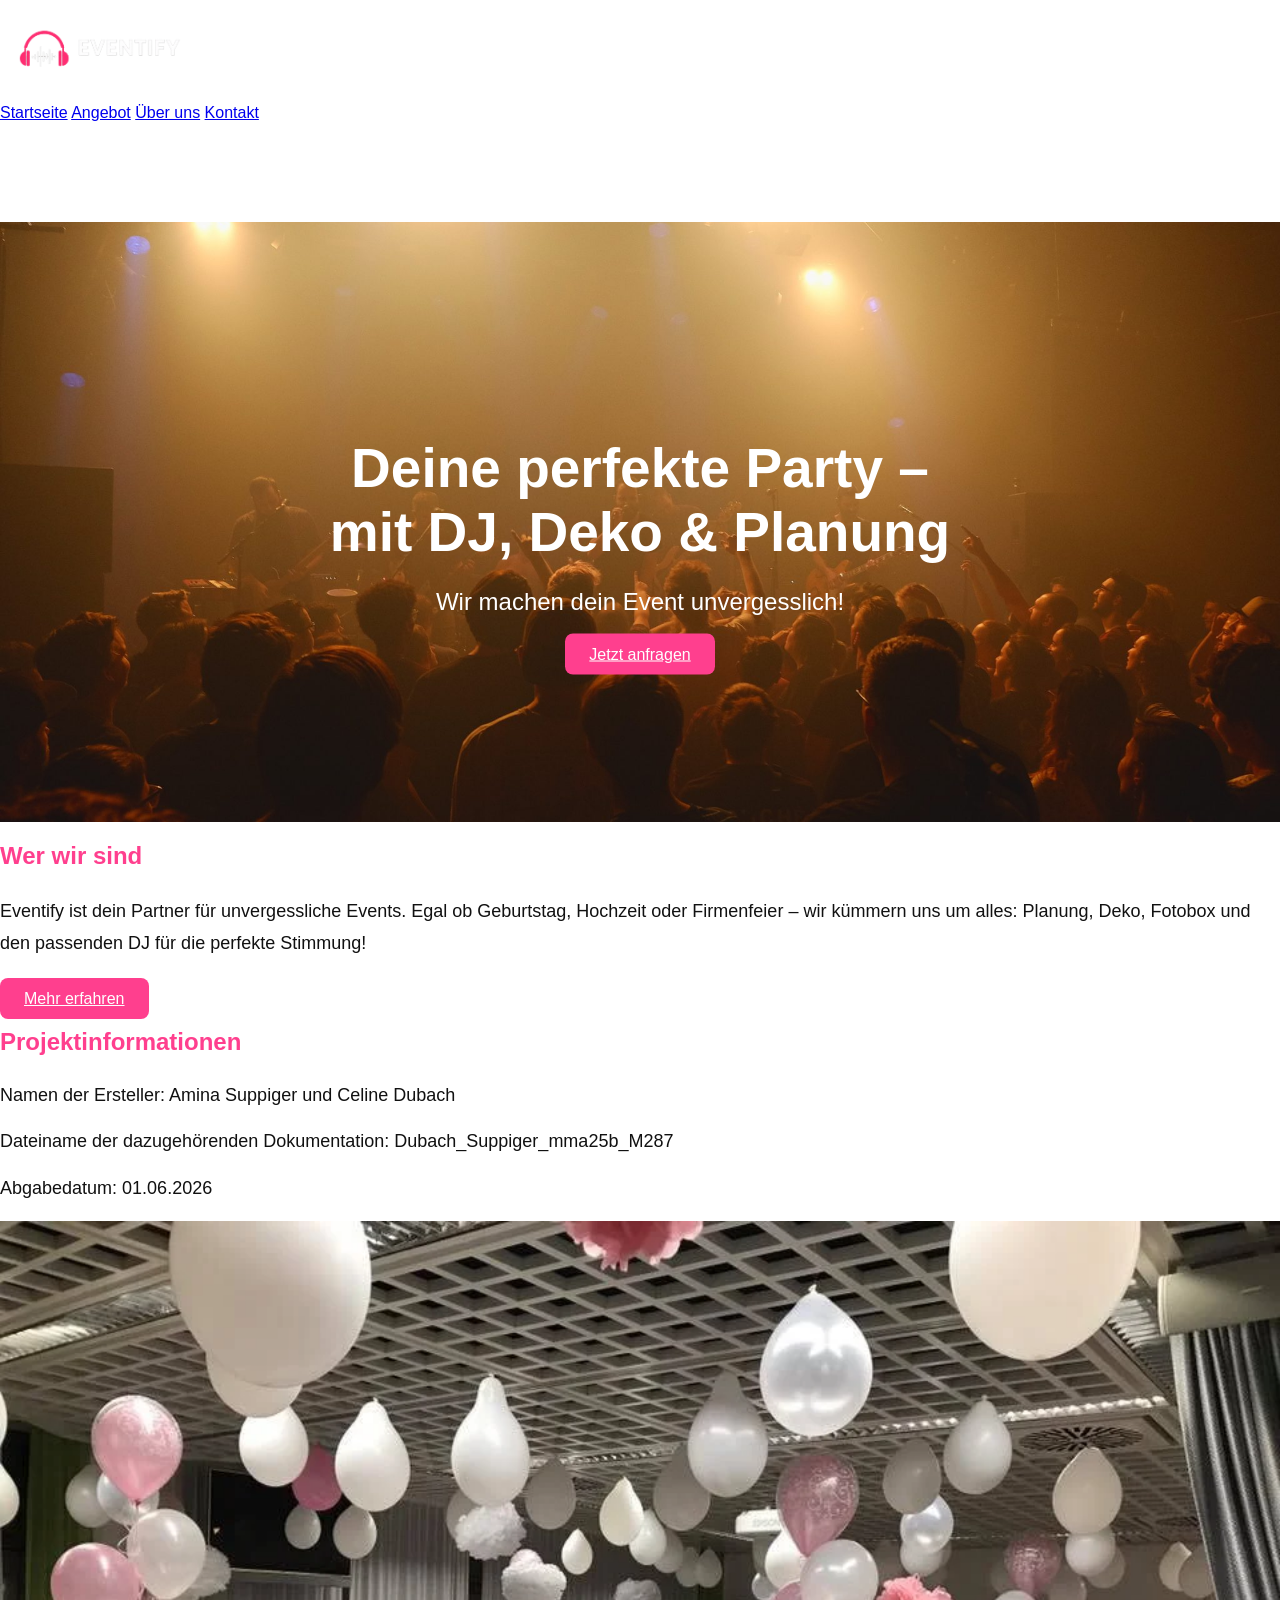
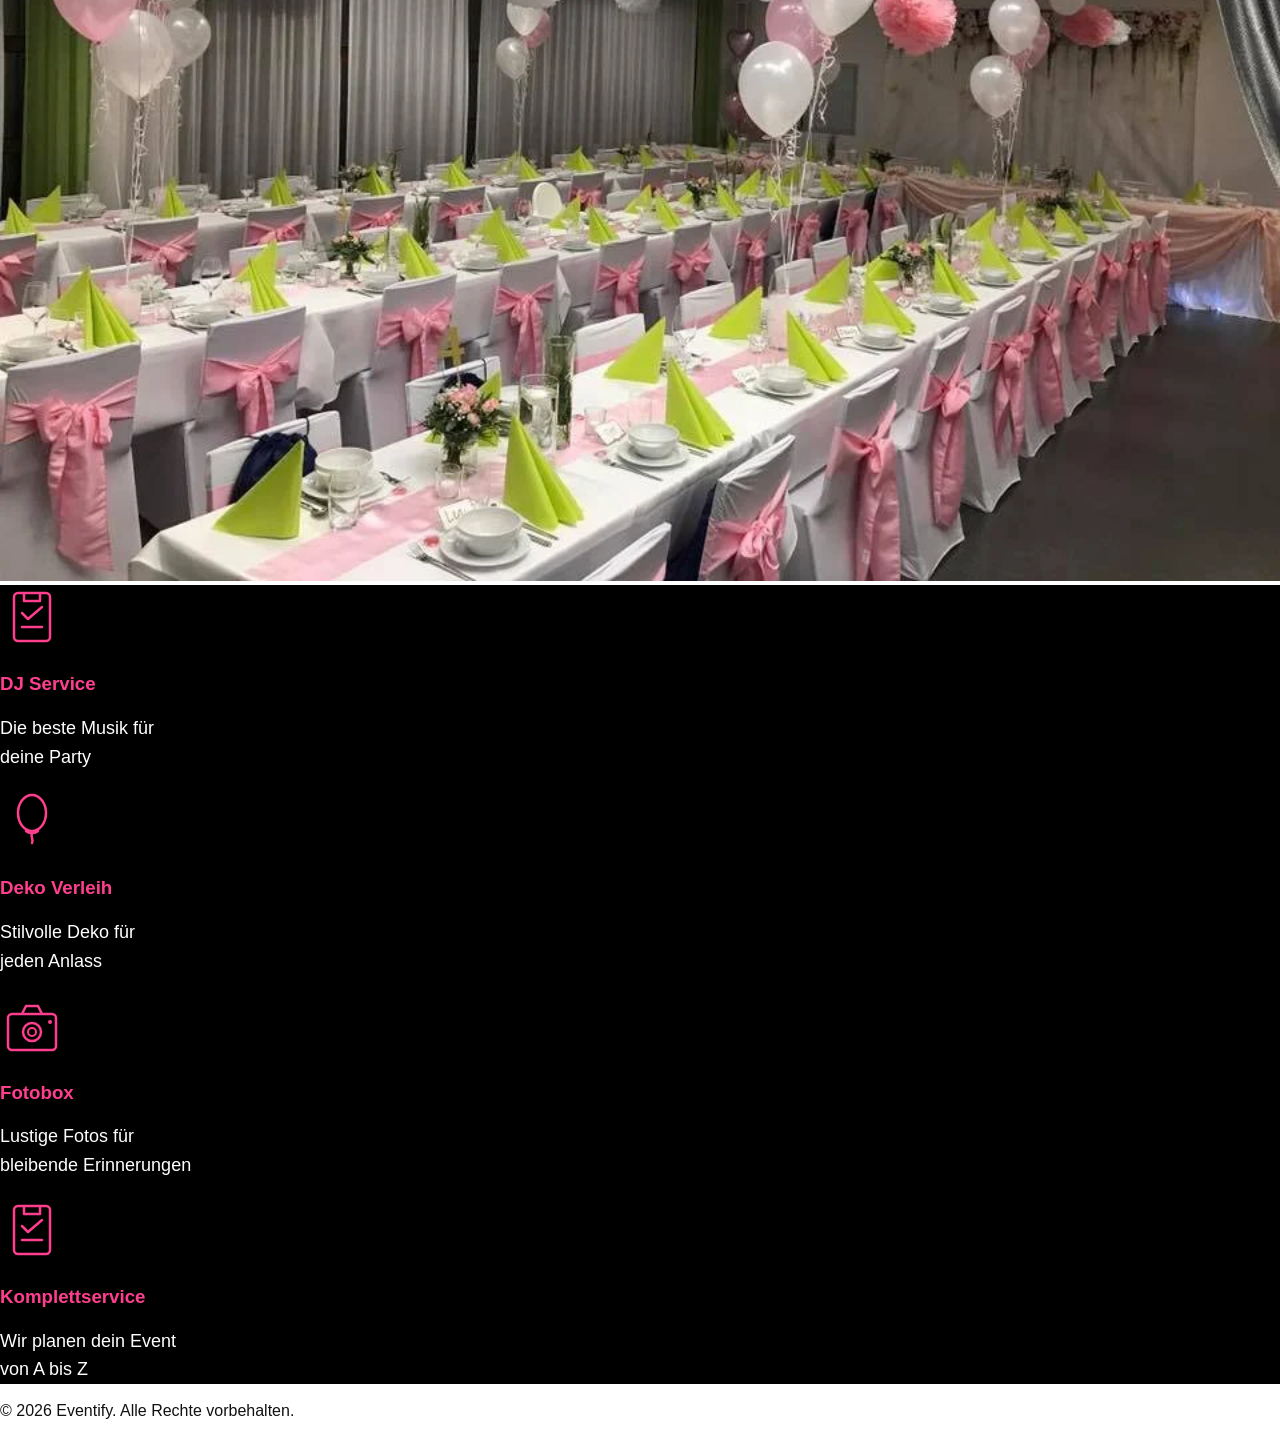
<file: index.html>
<!DOCTYPE html>
<html lang="de">

<head>
    <title>Eventify - Startseite</title>
    <meta name="viewport" content="width=device-width, initial-scale=1">

    <!-- W3.CSS Framework -->
    <link rel="stylesheet" href="https://www.w3schools.com/w3css/5/w3.css">

    <!-- Eigenes CSS -->
    <link rel="stylesheet" href="../css/styles.css">

    <!-- Favicon -->
    <link rel="icon" type="png" href="../img/favicon.png">
</head>

<body>

    <!-- Navigation -->
    <header class="w3-top">
        <div class="w3-bar w3-black w3-padding">

            <a href="index.html" class="w3-bar-item w3-padding-small">
                <img src="img/logo-transp.png" alt="Eventify Logo" class="logo">
            </a>

            <div class="w3-right">
                <a href="index.html" class="w3-bar-item w3-button">Startseite</a>
                <a href="html/angebot.html" class="w3-bar-item w3-button">Angebot</a>
                <a href="html/ueber-uns.html" class="w3-bar-item w3-button">Über uns</a>
                <a href="html/kontakt.html" class="w3-bar-item w3-button">Kontakt</a>
            </div>

        </div>
    </header>

    <main class="startseite">

        <!-- Hero-Bereich: Bild mit Text darüber -->
        <section class="hero-section">

            <img src="img/party.jpg" alt="Party Hintergrund" class="hero-image">

            <article class="hero-overlay">

                <h1 class="hero-title">
                    Deine perfekte Party –<br>
                    mit DJ, Deko & Planung
                </h1>

                <p class="hero-text">
                    Wir machen dein Event unvergesslich!
                </p>

                <a href="html/kontakt.html" class="w3-button pink-button">
                    Jetzt anfragen
                </a>

            </article>

        </section>

        <!-- Wer wir sind -->
        <section class="w3-container w3-padding-64">

            <article class="w3-row-padding">

                <!-- Linke Spalte -->
                <aside class="w3-half">

                    <h2 class="pink-heading">
                        Wer wir sind
                    </h2>

                    <p class="about-text">
                        Eventify ist dein Partner für unvergessliche
                        Events. Egal ob Geburtstag, Hochzeit oder
                        Firmenfeier – wir kümmern uns um alles:
                        Planung, Deko, Fotobox und den passenden
                        DJ für die perfekte Stimmung!
                    </p>

                    <a href="html/ueber-uns.html" class="w3-button pink-button">
                        Mehr erfahren
                    </a>

                    <!-- Animation von links beim Laden -->
                    <section class="w3-container w3-left w3-padding-64 w3-animate-left">

                        <h2 class="pink-heading">
                            Projektinformationen
                        </h2>
                        <p>
                            Namen der Ersteller:
                            Amina Suppiger und Celine Dubach
                        </p>
                        <p>
                            Dateiname der dazugehörenden Dokumentation:
                            Dubach_Suppiger_mma25b_M287
                        </p>
                        <p>
                            Abgabedatum:
                            01.06.2026
                        </p>

                    </section>

                </aside>

                <!-- Rechte Spalte -->
                <aside class="w3-half">
                    <img src="img/ballons.webp" alt="Dekoration" class="about-image">
                </aside>

            </article>

        </section>

        <!-- Services -->
        <section class="services-section w3-padding-64">

            <section class="w3-row-padding w3-center">

                <article class="w3-quarter w3-padding">
                    <img src="../icons/service.svg" alt="DJ Service">
                    <h3>DJ Service</h3>
                    <p>
                        Die beste Musik für<br>
                        deine Party
                    </p>
                </article>

                <article class="w3-quarter w3-padding">
                   <img src="../icons/balloon.svg" alt="Deko Verleih">
                    <h3>Deko Verleih</h3>
                    <p>
                        Stilvolle Deko für<br>
                        jeden Anlass
                    </p>
                </article>

                <article class="w3-quarter w3-padding">
                    <img src="../icons/camera.svg" alt="Fotobox">
                    <h3>Fotobox</h3>
                    <p>
                        Lustige Fotos für<br>
                        bleibende Erinnerungen
                    </p>
                </article>

                <article class="w3-quarter w3-padding">
                    <img src="../icons/service.svg" alt="Komplettservice">
                    <h3>Komplettservice</h3>
                    <p>
                        Wir planen dein Event<br>
                        von A bis Z
                    </p>
                </article>

            </section>

        </section>

    </main>

    <!-- Footer -->
    <footer class="w3-container w3-black w3-padding">
        <p class="w3-center">
            &copy; 2026 Eventify.
            Alle Rechte vorbehalten.
        </p>
    </footer>

</body>

</html>
</file>
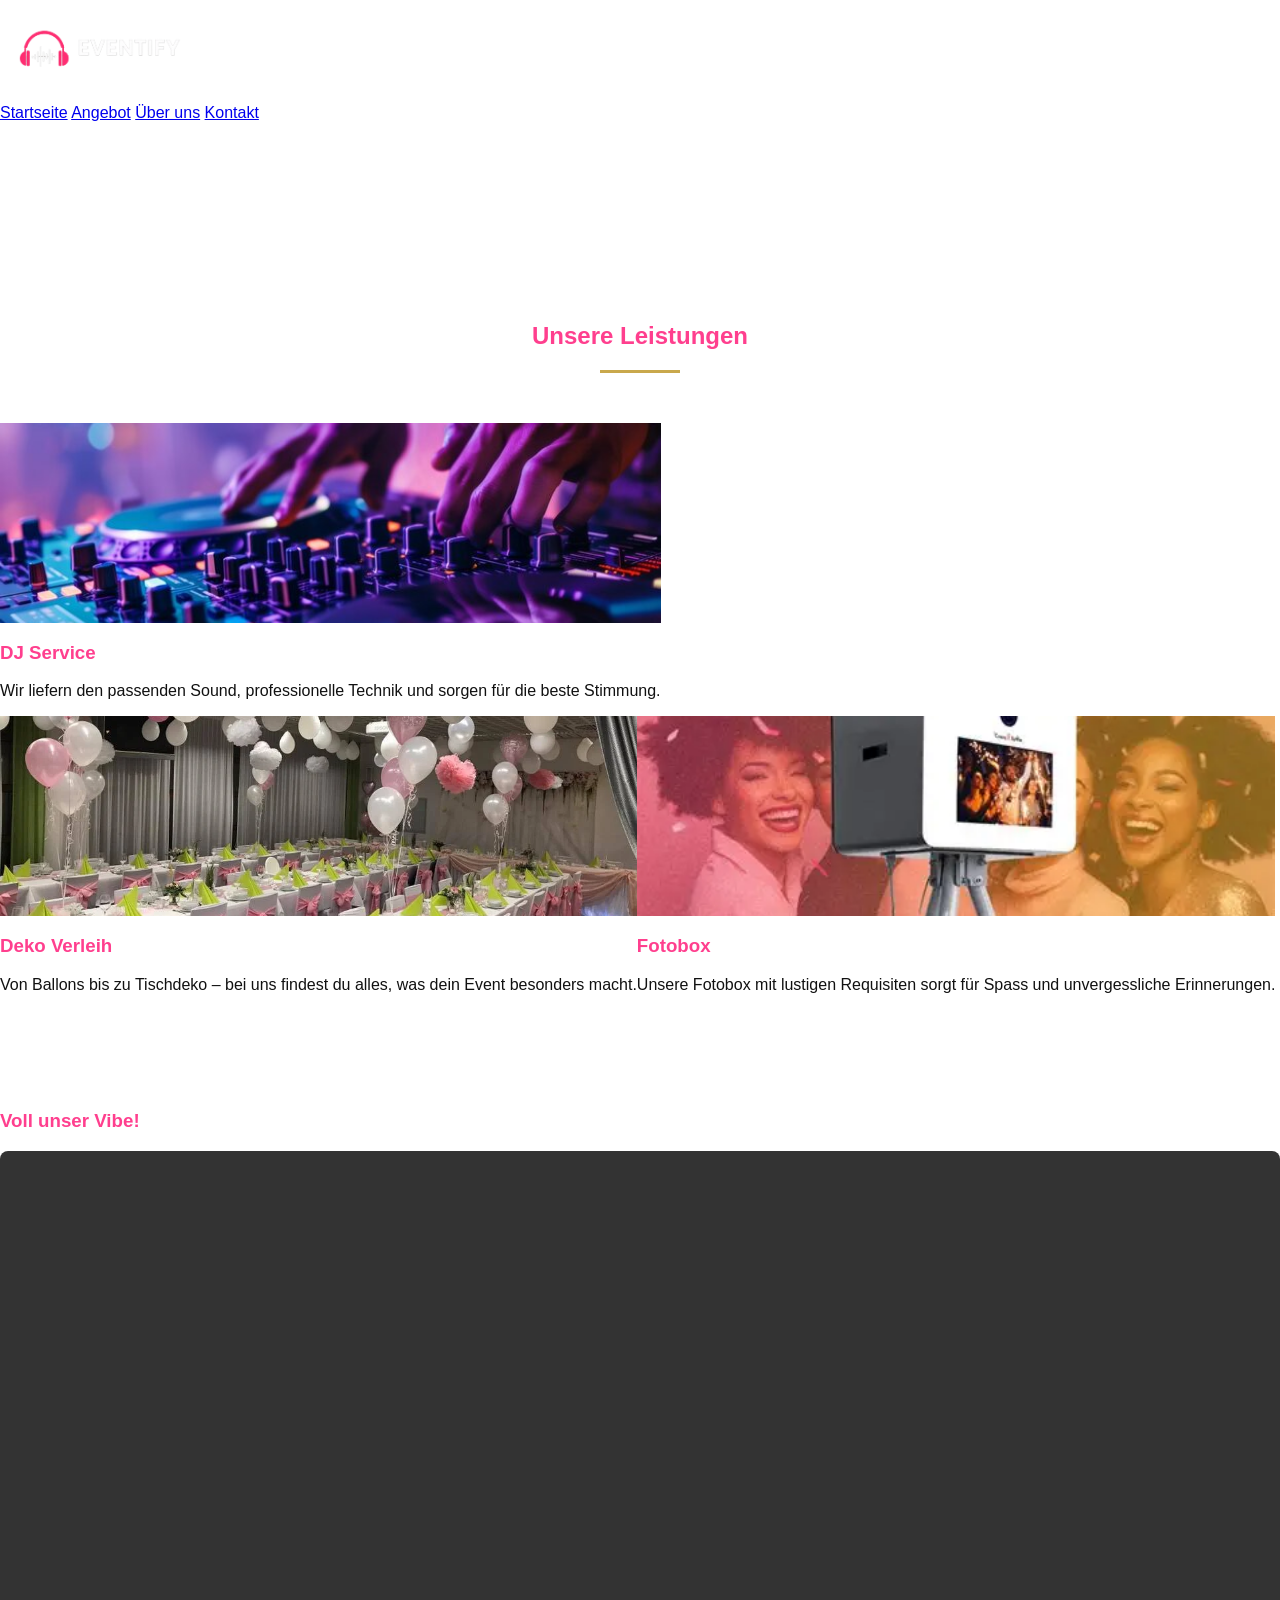
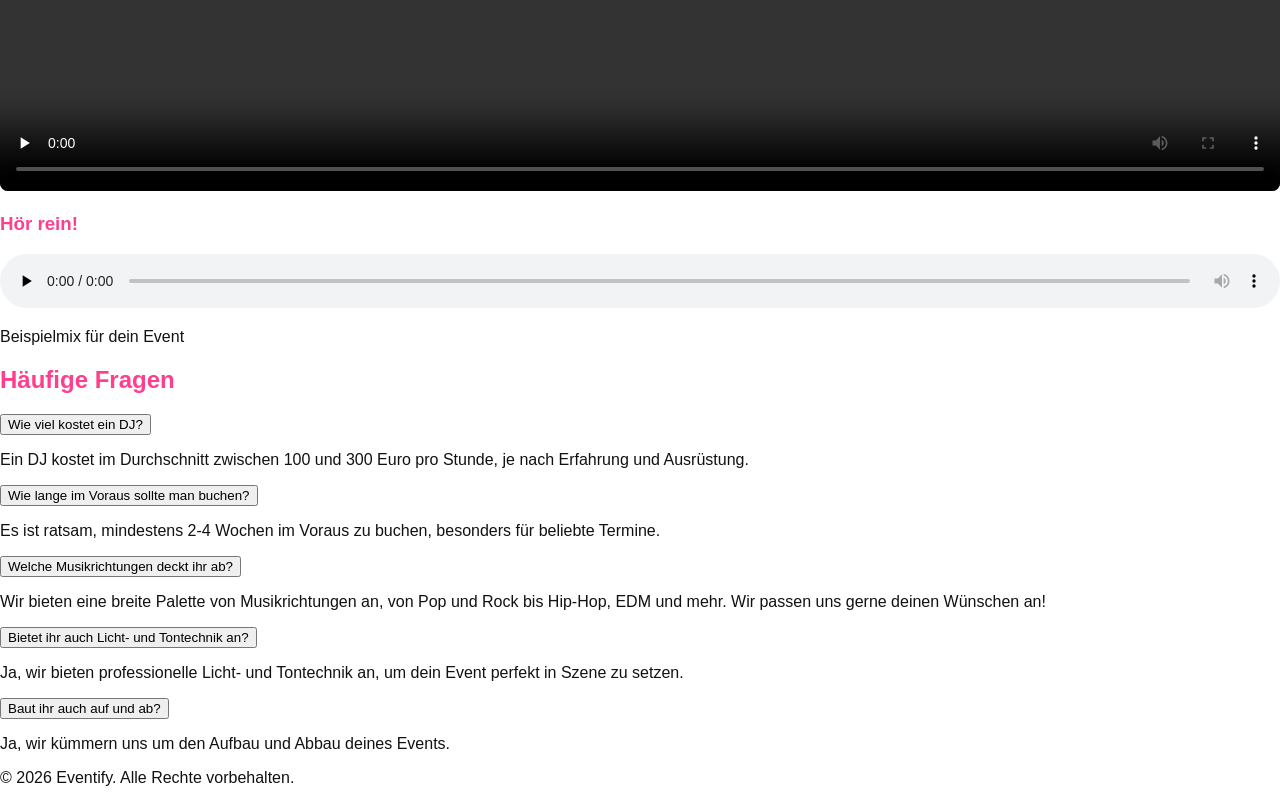
<file: html/angebot.html>
<!DOCTYPE html>
<html lang="de">

<head>
    <title>Eventify - Angebot</title>
    <meta name="viewport" content="width=device-width, initial-scale=1">

    <!-- W3.CSS Framework -->
    <link rel="stylesheet" href="https://www.w3schools.com/w3css/5/w3.css">

    <!-- Eigenes CSS -->
    <link rel="stylesheet" href="../css/styles.css">

    <!-- Favicon -->
    <link rel="icon" type="png" href="../img/favicon.png">

</head>

<body>
    
    <!-- Navigation -->
    <header class="w3-top">
        <div class="w3-bar w3-black w3-padding">

            <a href="../index.html" class="w3-bar-item w3-padding-small">
                <img src="../img/logo-transp.png" alt="Eventify Logo" class="logo">
            </a>

            <div class="w3-right">
                <a href="../index.html" class="w3-bar-item w3-button">Startseite</a>
                <a href="angebot.html" class="w3-bar-item w3-button">Angebot</a>
                <a href="ueber-uns.html" class="w3-bar-item w3-button">Über uns</a>
                <a href="kontakt.html" class="w3-bar-item w3-button">Kontakt</a>
            </div>

        </div>
    </header>

    <main>

        <!-- Leistungen mit Cards -->
        <section class="w3-container main-content" style="margin-bottom:100px;">

            <header class="section-title">
                <h1>Unsere Leistungen</h1>
                <div class="gold-line"></div>
            </header>

            <!-- Cards: 3-spaltig → Tablet 2-spaltig → Handy 1-spaltig -->
            <section class="w3-row">

                <article class="w3-col s12 m6 l3 w3-padding-small">
                    <div class="w3-card" style="overflow:hidden; height:100%;">
                        <img src="../img/dj.jpg" alt="DJ Service"
                            style="width:100%; height:200px; object-fit:cover; display:block;">
                        <div class="w3-padding">
                            <h3 class="w3-text-pink">DJ Service</h3>
                            <p>Wir liefern den passenden Sound, professionelle Technik und sorgen für die beste
                                Stimmung.</p>
                        </div>
                    </div>
                </article>

                <article class="w3-col s12 m6 l6 w3-padding-small">
                    <div class="w3-card" style="overflow:hidden; height:100%;">
                        <img src="../img/ballons.webp" alt="Deko Verleih"
                            style="width:100%; height:200px; object-fit:cover; display:block;">
                        <div class="w3-padding">
                            <h3 class="w3-text-pink">Deko Verleih</h3>
                            <p>Von Ballons bis zu Tischdeko – bei uns findest du alles, was dein Event besonders macht.
                            </p>
                        </div>
                    </div>
                </article>

                <article class="w3-col s12 m6 l3 w3-padding-small">
                    <div class="w3-card" style="overflow:hidden; height:100%;">
                        <img src="../img/fotobox.webp" alt="Fotobox"
                            style="width:100%; height:200px; object-fit:cover; display:block;">
                        <div class="w3-padding">
                            <h3 class="w3-text-pink">Fotobox</h3>
                            <p>Unsere Fotobox mit lustigen Requisiten sorgt für Spass und unvergessliche Erinnerungen.
                            </p>
                        </div>
                    </div>
                </article>

            </section>

        </section>

        <!-- Video und Audio -->
        <section class="w3-col w3-padding">
            <h3>Voll unser Vibe!</h3>

            <section class="w3-col s12 m6 w3-padding-small">
                <video controls preload="none" style="width:100%;">
                    <source src="../img/skeleton_video.mp4" type="video/mp4">
                </video>
            </section>

            <section class="w3-col s12 m6 w3-padding">
                <h3>Hör rein!</h3>
                <audio controls preload="none" style="width:100%;">
                    <source src="../img/partyaudio.mp3" type="audio/mp3">
                </audio>
                <p>Beispielmix für dein Event</p>
            </section>

        </section>

        <!-- Accordion: Fragen öffnen/schliessen per Klick -->
        <section class="w3-container w3-padding-16">

            <h2>Häufige Fragen</h2>

            <button onclick="myFunction('Demo1')" class="w3-button w3-block w3-white w3-border w3-left-align">Wie viel
                kostet ein DJ?</button>
            <div id="Demo1" class="w3-hide w3-container">
                <p>Ein DJ kostet im Durchschnitt zwischen 100 und 300 Euro pro Stunde, je nach Erfahrung und Ausrüstung.
                </p>
            </div>

            <button onclick="myFunction('Demo2')" class="w3-button w3-block w3-white w3-border w3-left-align">Wie lange
                im Voraus sollte man buchen?</button>
            <div id="Demo2" class="w3-hide w3-container">
                <p>Es ist ratsam, mindestens 2-4 Wochen im Voraus zu buchen, besonders für beliebte Termine.</p>
            </div>

            <button onclick="myFunction('Demo3')" class="w3-button w3-block w3-white w3-border w3-left-align">Welche
                Musikrichtungen deckt ihr ab?</button>
            <div id="Demo3" class="w3-hide w3-container">
                <p>Wir bieten eine breite Palette von Musikrichtungen an, von Pop und Rock bis Hip-Hop, EDM und mehr.
                    Wir passen uns gerne deinen Wünschen an!</p>
            </div>

            <button onclick="myFunction('Demo4')" class="w3-button w3-block w3-white w3-border w3-left-align">Bietet ihr
                auch Licht- und Tontechnik an?</button>
            <div id="Demo4" class="w3-hide w3-container">
                <p>Ja, wir bieten professionelle Licht- und Tontechnik an, um dein Event perfekt in Szene zu setzen.</p>
            </div>

            <button onclick="myFunction('Demo5')" class="w3-button w3-block w3-white w3-border w3-left-align">Baut ihr
                auch auf und ab?</button>
            <div id="Demo5" class="w3-hide w3-container">
                <p>Ja, wir kümmern uns um den Aufbau und Abbau deines Events.</p>
            </div>

            <!-- JavaScript: Button wird pink wenn Antwort offen ist, wieder weiss wenn geschlossen -->
            <script>
                function myFunction(id) {
                    var x = document.getElementById(id);
                    if (x.className.indexOf("w3-show") == -1) {
                        x.className += " w3-show";
                        x.previousElementSibling.className =
                            x.previousElementSibling.className.replace("w3-white", "w3-pink");
                    } else {
                        x.className = x.className.replace(" w3-show", "");
                        x.previousElementSibling.className =
                            x.previousElementSibling.className.replace("w3-pink", "w3-white");
                    }
                }
            </script>

        </section>

    </main>

    <!-- Footer -->
    <footer class="w3-container w3-black w3-padding">
        <p class="w3-center">&copy; 2026 Eventify. Alle Rechte vorbehalten.</p>
    </footer>

</body>

</html>
</file>
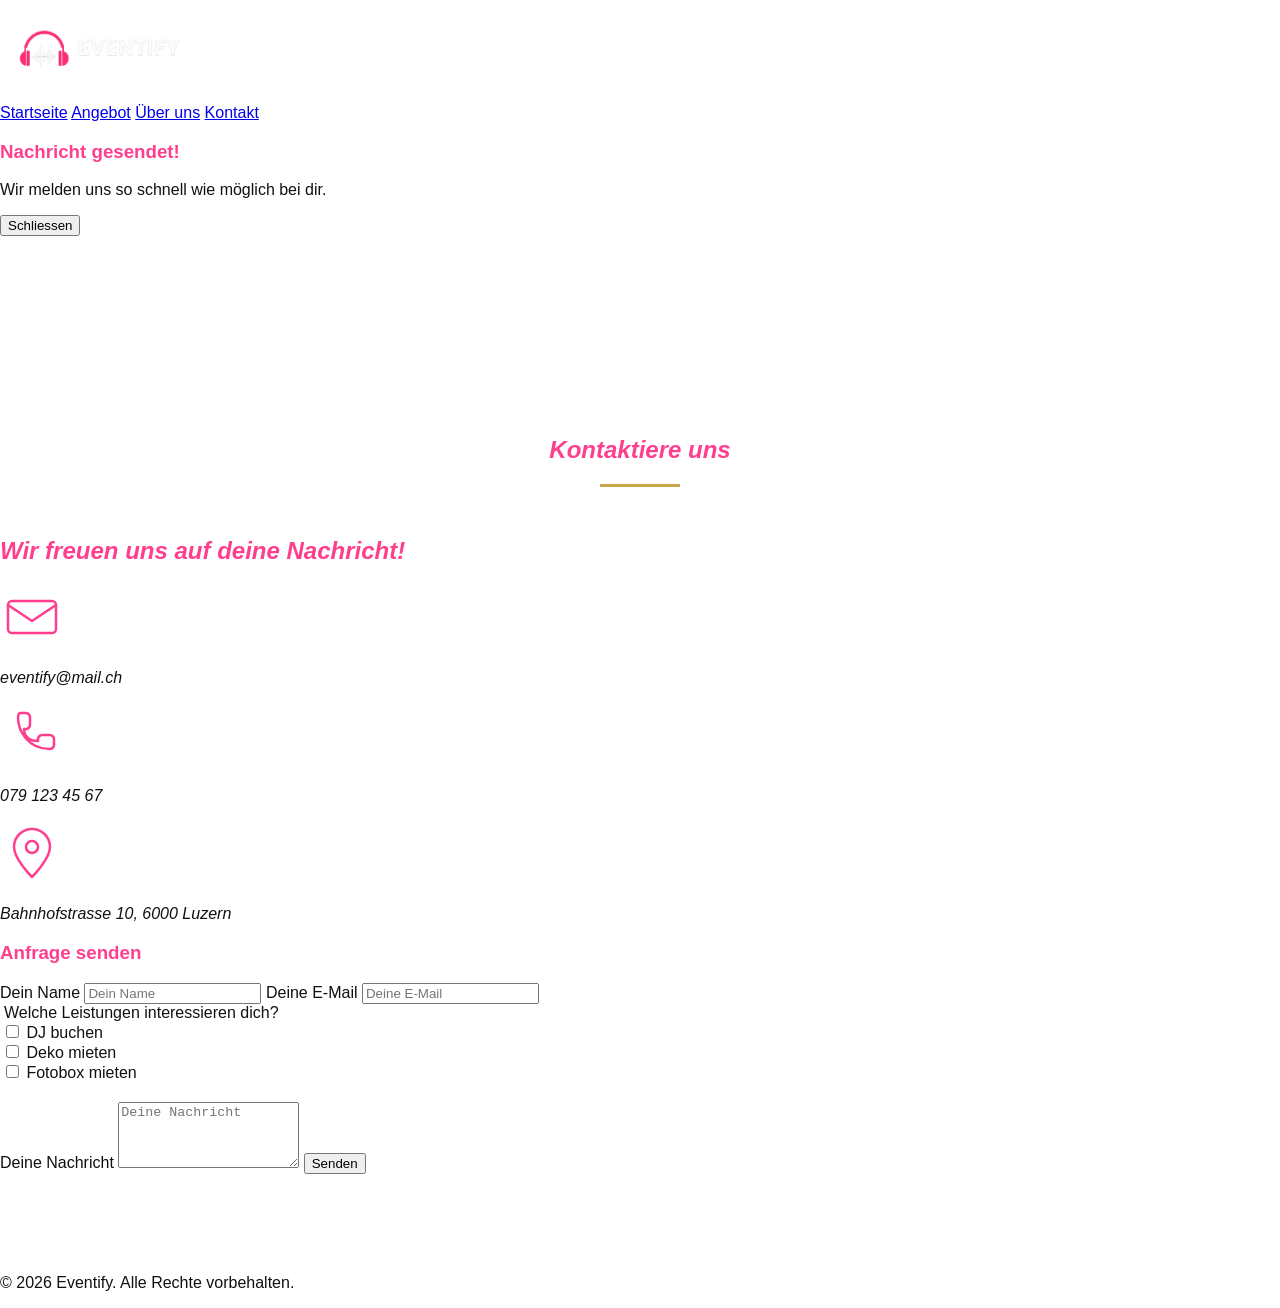
<file: html/kontakt.html>
<!DOCTYPE html>
<html lang="de">

<head>
    <title>Eventify - Kontakt</title>
    <meta name="viewport" content="width=device-width, initial-scale=1">

    <!-- W3.CSS Framework -->
    <link rel="stylesheet" href="https://www.w3schools.com/w3css/5/w3.css">
    
    <!-- Eigenes CSS -->
    <link rel="stylesheet" href="../css/styles.css">

    <!-- Favicon -->
    <link rel="icon" type="image/png" href="../img/favicon.png">
    
</head>

<body>
    <!-- Navigation -->
    <header class="w3-top">
        <div class="w3-bar w3-black w3-padding">

            <a href="../index.html" class="w3-bar-item w3-padding-small">
                <img src="../img/logo-transp.png" alt="Eventify Logo" class="logo">
            </a>

            <div class="w3-right">
                <a href="../index.html" class="w3-bar-item w3-button">Startseite</a>
                <a href="angebot.html" class="w3-bar-item w3-button">Angebot</a>
                <a href="ueber-uns.html" class="w3-bar-item w3-button">Über uns</a>
                <a href="kontakt.html" class="w3-bar-item w3-button">Kontakt</a>
            </div>

        </div>
    </header>

    <!-- Modal: wird nach dem Absenden angezeigt -->
    <div id="modal" class="w3-modal">
        <div class="w3-modal-content w3-card w3-padding w3-animate-zoom" style="max-width:400px;">
            <h3>Nachricht gesendet!</h3>
            <p>Wir melden uns so schnell wie möglich bei dir.</p>
            <button onclick="document.getElementById('modal').style.display='none'"
                class="w3-button w3-pink w3-block">Schliessen</button>
        </div>
    </div>

    <!-- Inhalt -->
    <main>
        <section class="w3-container main-content" style="margin-bottom:100px;">

            <!-- Linke Spalte: Kontaktinformationen -->
            <address class="w3-half w3-padding-small">
                <header class="section-title">
                    <h1>Kontaktiere uns</h1>
                    <div class="gold-line"></div>
                </header>
                <h2>Wir freuen uns auf deine Nachricht!</h2>
                <img src="../icons/mail.svg" alt="Mail">
                <p>eventify@mail.ch</p>
                <img src="../icons/phone.svg" alt="Phone">
                <p>079 123 45 67</p>
                <img src="../icons/location.svg" alt="Location">
                <p>Bahnhofstrasse 10, 6000 Luzern</p>
            </address>

            <!-- Rechte Spalte: Kontaktformular -->
            <div class="w3-half w3-padding-small">
                <div class="w3-card w3-padding w3-animate-bottom" id="anfrage">
                    <form action="#" method="post" novalidate>
                        <h3>Anfrage senden</h3>

                        <label for="name">Dein Name</label>
                        <input id="name" class="w3-input w3-border w3-margin-bottom" type="text" name="name"
                            placeholder="Dein Name" required>

                        <label for="email">Deine E-Mail</label>
                        <input id="email" class="w3-input w3-border w3-margin-bottom" type="email" name="email"
                            placeholder="Deine E-Mail" required>

                        <!-- Checkboxen für gewünschte Leistungen -->
                        <fieldset style="border:none; padding:0; margin-bottom:10px;">
                            <legend>Welche Leistungen interessieren dich?</legend>

                            <label style="display:block;">
                                <input type="checkbox" name="leistungen" value="dj"> DJ buchen
                            </label>
                            <label style="display:block;">
                                <input type="checkbox" name="leistungen" value="deko"> Deko mieten
                            </label>
                            <label style="display:block; padding-bottom:10px;">
                                <input type="checkbox" name="leistungen" value="fotobox"> Fotobox mieten
                            </label>
                        </fieldset>

                        <label for="nachricht">Deine Nachricht</label>
                        <textarea id="nachricht" class="w3-input w3-border w3-margin-bottom" name="nachricht" rows="4"
                            placeholder="Deine Nachricht"></textarea>

                        <!-- Button öffnet Modal statt Formular abzusenden -->
                        <button type="button" onclick="document.getElementById('modal').style.display='block'"
                            class="w3-button w3-pink w3-block">Senden</button>
                    </form>
                </div>
            </div>

        </section>
    </main>

    <!-- Footer -->
    <footer class="w3-container w3-black w3-padding">
        <p class="w3-center">&copy; 2026 Eventify. Alle Rechte vorbehalten.</p>
    </footer>

</body>

</html>
</file>
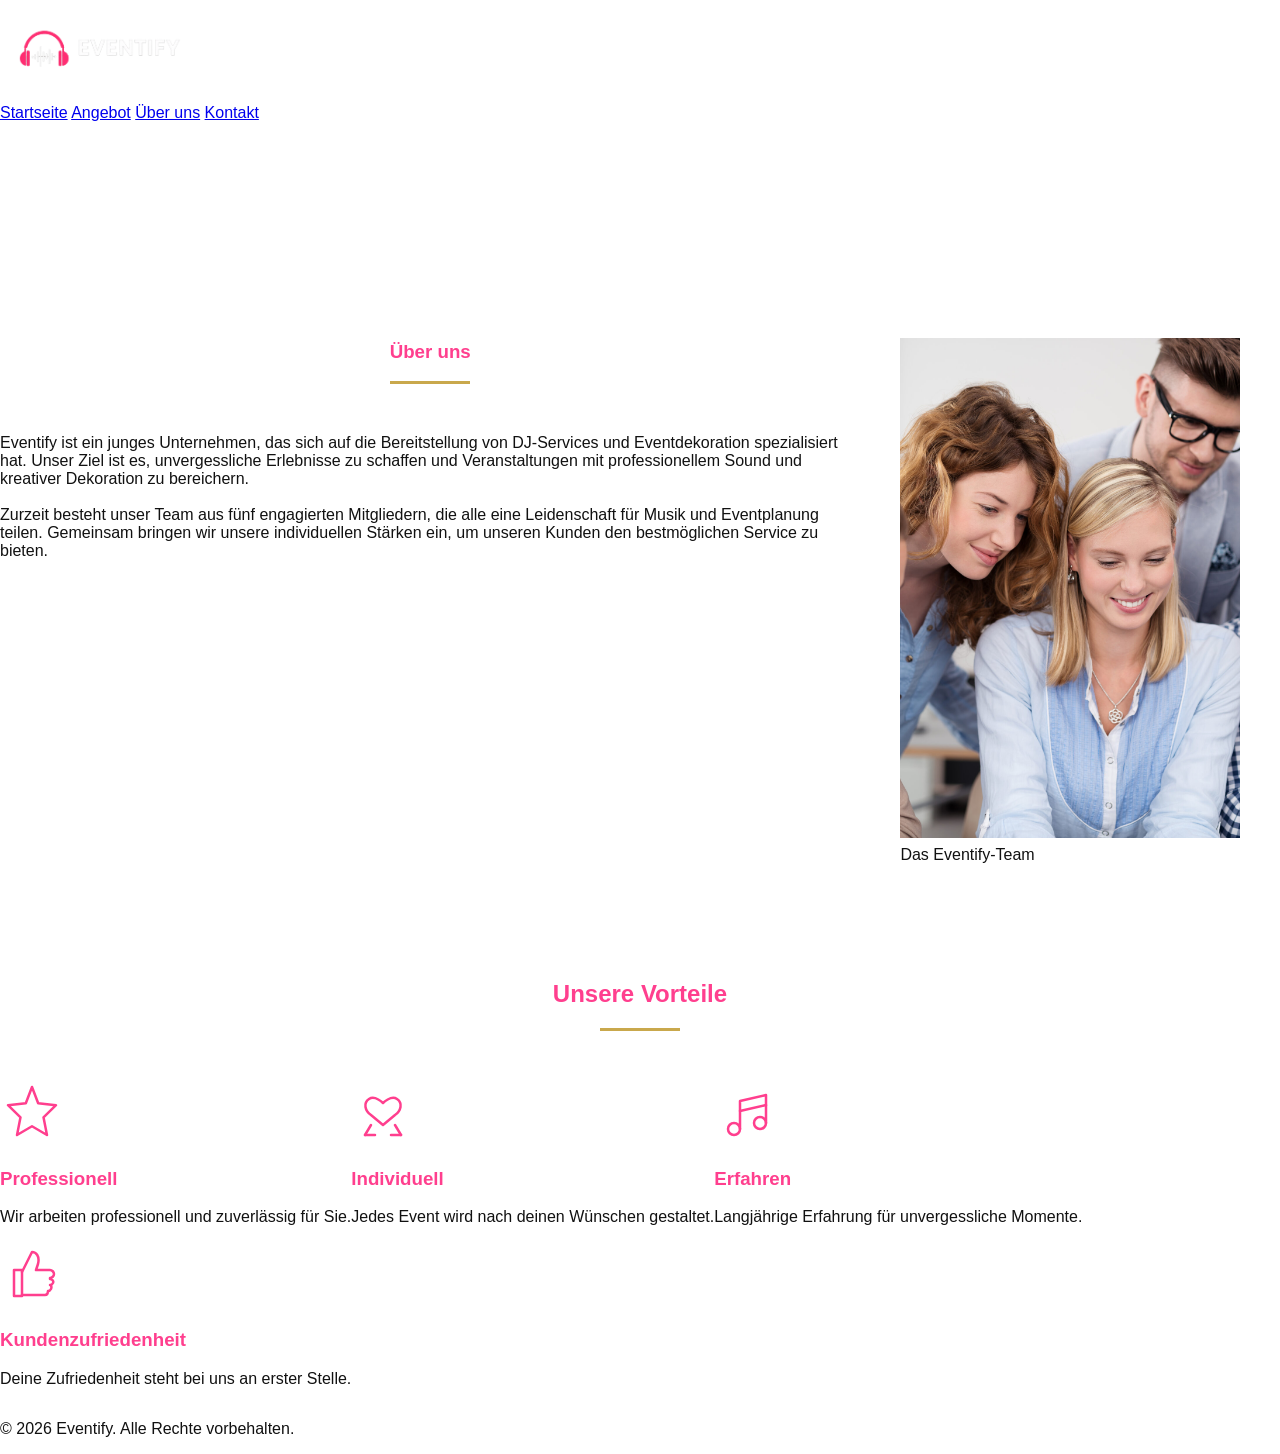
<file: html/ueber-uns.html>
<!DOCTYPE html>
<html lang="de">

<head>
    <title>Eventify - Über uns</title>
    <meta name="viewport" content="width=device-width, initial-scale=1">

    <!-- W3.CSS Framework -->
    <link rel="stylesheet" href="https://www.w3schools.com/w3css/5/w3.css">

    <!-- Eigenes CSS -->
    <link rel="stylesheet" href="../css/styles.css">

        <!-- Favicon -->
    <link rel="icon" type="image/png" href="../img/favicon.png">  
</head>

<body>

    <!-- Navigation -->
    <header class="w3-top">
        <div class="w3-bar w3-black w3-padding">

            <a href="../index.html" class="w3-bar-item w3-padding-small">
                <img src="../img/logo-transp.png" alt="Eventify Logo" class="logo">
            </a>

            <div class="w3-right">
                <a href="../index.html" class="w3-bar-item w3-button">Startseite</a>
                <a href="angebot.html" class="w3-bar-item w3-button">Angebot</a>
                <a href="ueber-uns.html" class="w3-bar-item w3-button">Über uns</a>
                <a href="kontakt.html" class="w3-bar-item w3-button">Kontakt</a>
            </div>

        </div>
    </header>

    <main>

        <!-- Über uns Abschnitt -->
        <section class="w3-container main-content" style="margin-bottom:100px;">
            <div class="w3-row ueber-uns-row">

                <!-- Linke Spalte: Text -->
                <article class="w3-half w3-padding">
                    <header class="section-title">
                        <h1>Über uns</h1>
                        <div class="gold-line"></div>
                    </header>
                    <p>Eventify ist ein junges Unternehmen, das sich auf die Bereitstellung von DJ-Services und
                        Eventdekoration spezialisiert hat. Unser Ziel ist es, unvergessliche Erlebnisse zu schaffen und
                        Veranstaltungen mit professionellem Sound und kreativer Dekoration zu bereichern.<br><br>
                        Zurzeit besteht unser Team aus fünf engagierten Mitgliedern, die alle eine Leidenschaft für
                        Musik und Eventplanung teilen. Gemeinsam bringen wir unsere individuellen Stärken ein, um
                        unseren Kunden den bestmöglichen Service zu bieten.</p>
                </article>

                <!-- Rechte Spalte: Teamfoto -->
                <figure class="w3-half w3-padding">
                    <img src="../img/teamfoto.jpg" alt="Das Eventify-Team"
                        style="width:100%; height:500px; object-fit:cover; display:block;">
                    <figcaption class="w3-center w3-small" style="margin-top: 8px;">Das Eventify-Team</figcaption>
                </figure>

            </div>
        </section>

        <!-- Vorteile Abschnitt -->
        <section>
            <header class="section-title">
                <h1>Unsere Vorteile</h1>
                <div class="gold-line"></div>
            </header>

            <section class="w3-row w3-container vorteile-row w3-padding">

                <article class="w3-quarter w3-padding-small">
                    <div class="w3-card w3-padding w3-center">
    <img src="../icons/star.svg" alt="Star">
                        <h3>Professionell</h3>
                        <p>Wir arbeiten professionell und zuverlässig für Sie.</p>
                    </div>
                </article>

                <article class="w3-quarter w3-padding-small">
                    <div class="w3-card w3-padding w3-center">
                        <img src="../icons/heart-hands.svg" alt="Heart Hands">
                        <h3>Individuell</h3>
                        <p>Jedes Event wird nach deinen Wünschen gestaltet.</p>
                    </div>
                </article>

                <article class="w3-quarter w3-padding-small">
                    <div class="w3-card w3-padding w3-center">
                        <img src="../icons/music.svg" alt="Music">
                        <h3>Erfahren</h3>
                        <p>Langjährige Erfahrung für unvergessliche Momente.</p>
                    </div>
                </article>

                <article class="w3-quarter w3-padding-small">
                    <div class="w3-card w3-padding w3-center">
                        <img src="../icons/thumbs-up.svg" alt="Thumbs Up">
                        <h3>Kundenzufriedenheit</h3>
                        <p>Deine Zufriedenheit steht bei uns an erster Stelle.</p>
                    </div>
                </article>

            </section>
        </section>

    </main>

    <!-- Footer -->
    <footer class="w3-container w3-black w3-padding">
        <p class="w3-center">&copy; 2026 Eventify. Alle Rechte vorbehalten.</p>
    </footer>

</body>

</html>
</file>
<file: css/styles.css>
/*--Farben & Variablen--*/
:root {
    --gold: #c9a84c;
    --pink: #ff3f8e;
    --black: #111111;
    --white: #ffffff;
    --grau-hell: #f5f5f5;
}

/*--Allgemein--*/
* {
    box-sizing: border-box;
}

body {
    margin: 0;
    padding: 0;
    font-family: Arial, Helvetica, sans-serif;
    color: var(--black);
}

/* Pink für alle h2 und h3 */
h2,
h3 {
    color: var(--pink);
    font-weight: bold;
}

/*--Abschnittstitel--*/
.section-title {
    text-align: center;
    margin-bottom: 50px;
}

.section-title h1 {
    color: var(--pink);
    font-family: 'Arial Black', Arial, Helvetica, sans-serif;
}

/* Goldene Trennlinie unter Titeln */
.gold-line {
    width: 80px;
    height: 3px;
    background-color: var(--gold);
    margin: 0 auto;
}

/*--Audio & Video--*/
.media-bereich {
    display: flex;
    align-items: center;
    gap: 40px;
    flex-wrap: wrap;
    margin-bottom: 150px;
}

/* Abgerundete Ecken für Medienelemente */
video,
audio {
    border-radius: 8px;
}

/*--W3.CSS Anpassungen--*/

/* Flex-Layout mit Zeilenumbruch überschreiben */
.w3-row {
    display: flex;
    align-items: stretch;
    flex-wrap: wrap;
}

/* Hover- und Aktivzustand der Navigationsbuttons */
.w3-bar .w3-button:hover,
.w3-bar .w3-button:active {
    background-color: var(--pink) !important;
    color: white !important;
}

/* CSS für Startseite */

/* Logo */
.logo {
    width: 200px;
}

/* Hero Bereich */
.hero-section {
    position: relative;
}

.hero-image {
    width: 100%;
    height: 600px;
    object-fit: cover;
    display: block;
}

/* Text zentriert über dem Hero-Bild */
.hero-overlay {
    position: absolute;
    top: 50%;
    left: 50%;
    transform: translate(-50%, -50%);
    text-align: center;
    color: white;
    width: 80%;
}

.hero-title {
    font-size: 55px;
    font-weight: bold;
    margin-bottom: 20px;
}

.hero-text {
    font-size: 24px;
    margin-bottom: 30px;
}

/* Pinke Buttons & Überschriften */
.pink-button {
    background-color: var(--pink);
    color: white;
    border-radius: 8px;
    padding: 12px 24px;
}

.pink-button:hover {
    background-color: var(--pink);
    color: white;
}

.pink-heading {
    color: var(--pink);
    font-weight: bold;
    margin-bottom: 25px;
}

/* Über uns Textbereich */
.about-text {
    font-size: 18px;
    line-height: 1.8;
    margin-bottom: 30px;
}

/* Bild rechts neben dem Text */
.about-image {
    width: 100%;
}

/* Services: schwarzer Hintergrund mit weissem Text */
.services-section {
    background-color: black;
    color: white;
}

.services-section h3 {
    margin-top: 20px;
}

/* Schriftgrösse und Zeilenabstand für Services und Animation */
.services-section p,
.w3-animate-left p {
    font-size: 18px;
    line-height: 1.6;
}

.w3-animate-left p {
    margin-top: 15px;
}

/* Abstand wegen fixierter Navigation */
.main-content {
    margin-top: 200px;
}
.startseite {
    margin-top: 100px;
}

/* Responsive */
/* Kleinere Schrift und Bildhöhe auf Mobilgeräten */
@media screen and (max-width: 768px) {

    .hero-title {
        font-size: 36px;
    }

    .hero-text {
        font-size: 18px;
    }

    .hero-image {
        height: 450px;
    }
}

/* Vorteile: Tablet 2-spaltig, Handy 1-spaltig */
@media (max-width: 992px) {
    .vorteile-row>div {
        width: 50% !important;
    }
}

@media (max-width: 600px) {
    .vorteile-row>div {
        width: 100% !important;
    }
}

/* Über uns: immer 2-spaltig, auch auf Handy */
.ueber-uns-row {
    flex-wrap: nowrap !important;
}

.ueber-uns-row>div {
    width: 50% !important;
}
</file>
